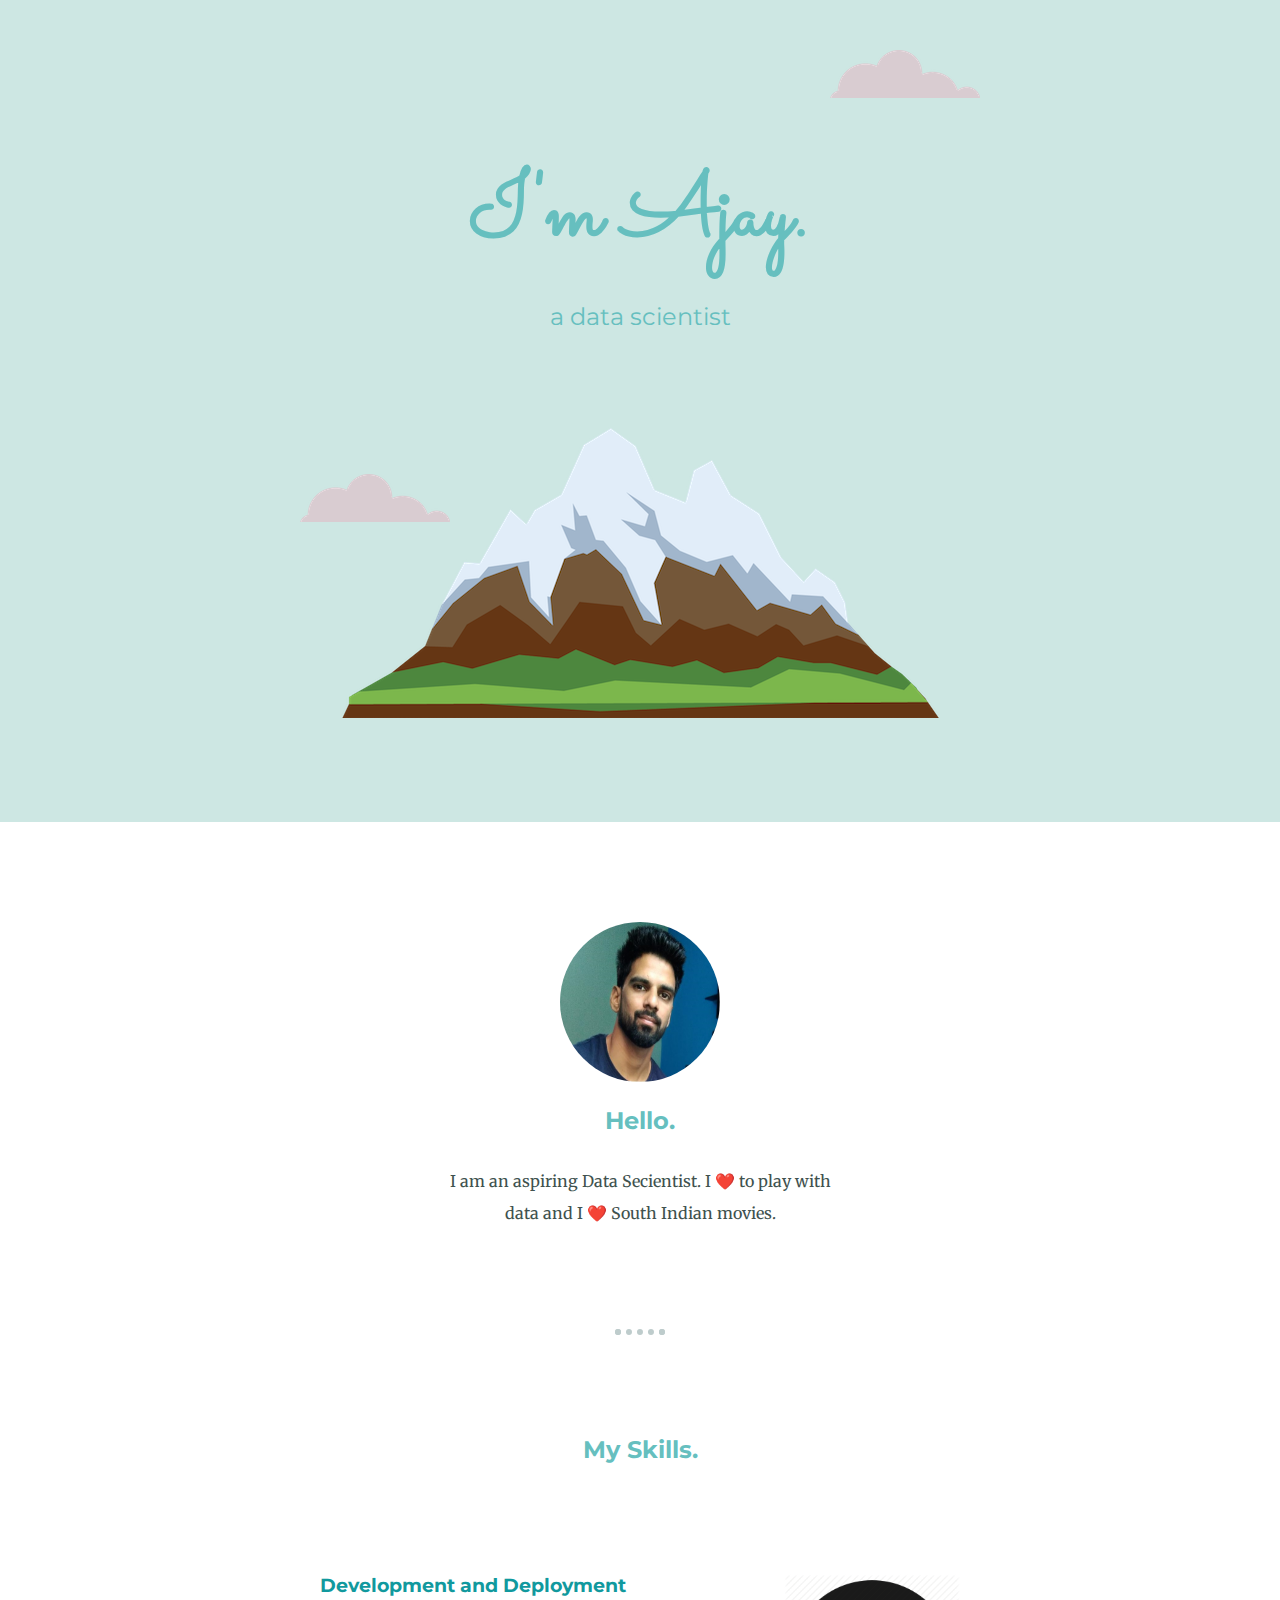
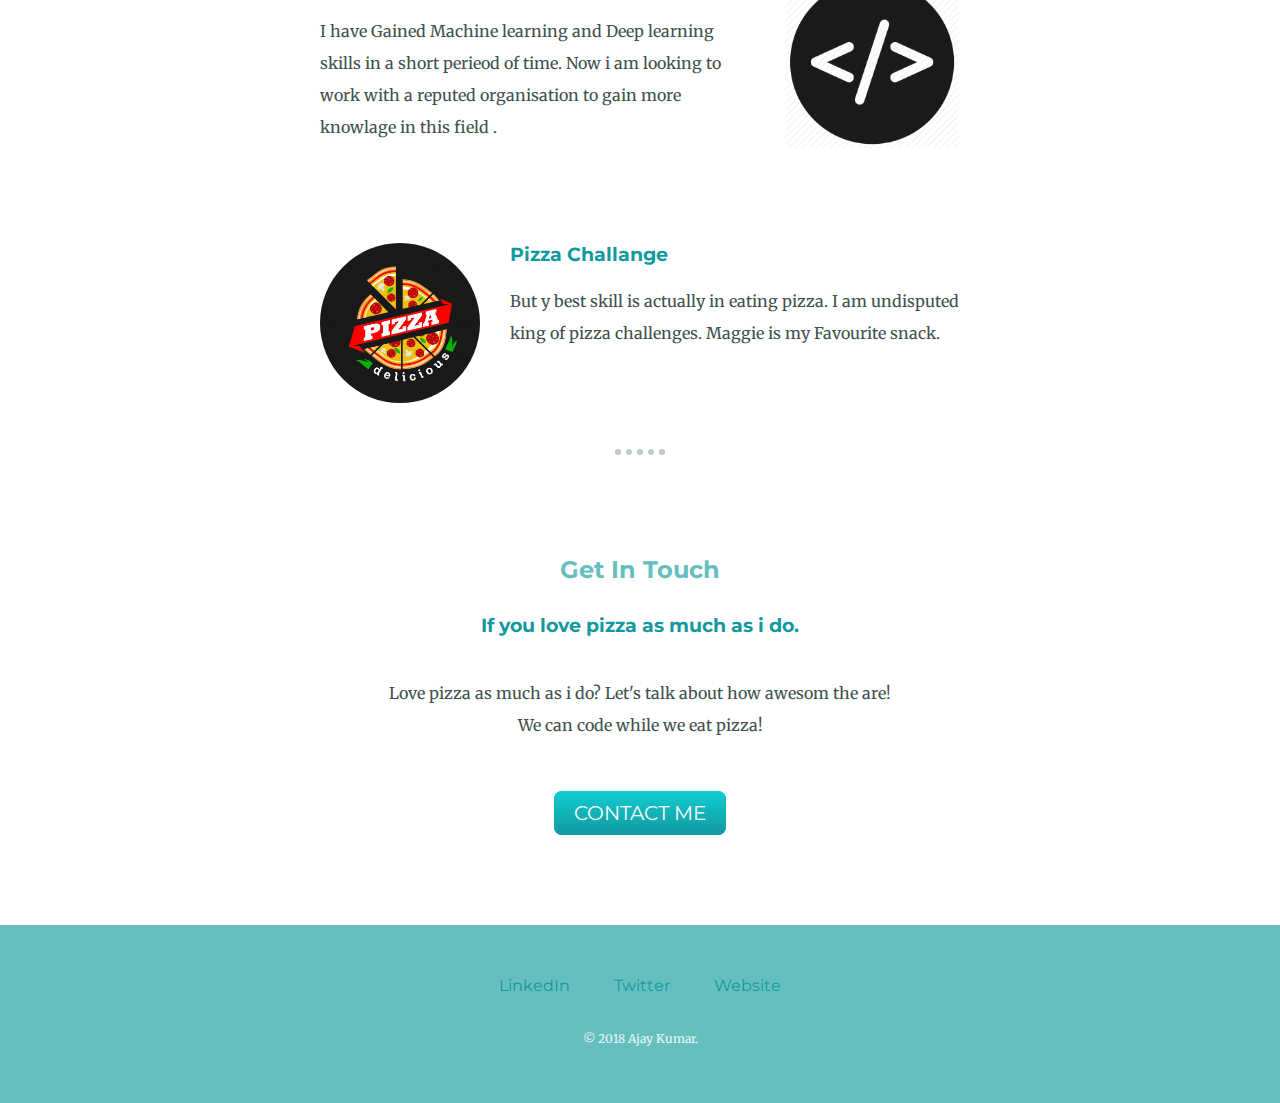
<file: index.html>
<!DOCTYPE html>
<html lang="en">

<head>
    <meta charset="UTF-8">
    <meta http-equiv="X-UA-Compatible" content="IE=edge">
    <meta name="viewport" content="width=device-width, initial-scale=1.0">
    <title>Ajay Kumar</title>
    <link rel="stylesheet" href="css/style.css">
    <link rel="icon" href="favicon.ico">
    <link rel="preconnect" href="https://fonts.gstatic.com">
    <link href="https://fonts.googleapis.com/css2?family=Merriweather&family=Montserrat&family=Sacramento&display=swap" rel="stylesheet">
</head>

<body>
    <div class="top">
        <img class="top-cloud" src="images/cloud.png" alt="cloud_img">
        <h1>I'm Ajay.</h1>
        <h2 id="normal">a data scientist</h2>
        <img class="bottom-cloud" src="images/cloud.png" alt="cloud_img">
        <img src="images/mountain.png" alt="mountain-img">
    </div>
    <div class="middle-container">
        <div class="profile">
            <img id="ajju-img" src="images/pp.jpg" alt="Ajay kumar">
            <h2>Hello.</h2>
            <p class="intro">I am an aspiring Data Secientist. I ❤️ to play with data and I ❤️ South Indian movies.</p>
        </div>
        <hr>
        <div class="skills">
            <h2>My Skills.</h2>
            <div class="skill-row">
                <img class="code-img" src="images/code.webp" alt="">
                <h3>Development and Deployment</h3>
                <p>I have Gained Machine learning and Deep learning skills in a short perieod of time. Now i am looking to work with a reputed organisation to gain more knowlage in this field .</p>
            </div>
            <div class="skill-row">
                <img id="pizza" src="images/pizza.jpg" alt="">
                <h3>Pizza Challange</h3>
                <p>But y best skill is actually in eating pizza. I am undisputed king of pizza challenges. Maggie is my Favourite snack. </p>
            </div>
        </div>
        <hr>
        <div class="contact-me">
            <h2>Get In Touch</h2>
            <h3>If you love pizza as much as i do.</h3>
            <p class="pizza-des">Love pizza as much as i do? Let's talk about how awesom the are! We can code while we eat pizza!</p>
            <a class="btn" href="mailto:ajjugotit@gmail.com">CONTACT ME</a>
        </div>
    </div>


    <div class="bottom-container">
        <a class="footer-link" href="https://www.linkedin.com/in/ajay-kumar-a703141b1">LinkedIn</a>
        <a class="footer-link" href="https://twitter.com/">Twitter</a>
        <a class="footer-link" href="https://www.appbrewery.co/">Website</a>
        <p class="copyrite">© 2018 Ajay Kumar.</p>
    </div>

</body>

</html>
</file>
<file: css/style.css>
body {
    color: #40514E;
    margin: 0;
    text-align: center;
    font-family: 'Merriweather', serif;
}

h1 {
    color: #66BFBF;
    font-size: 5.625rem;
    margin: 50px auto 0px;
    font-family: "Sacramento", cursive;
}

h2 {
    padding-bottom: 10px;
    color: #66BFBF;
    font-family: 'Montserrat', sans-serif;
}

h3 {
    color: #11999E;
    font-family: 'Montserrat', sans-serif;
}

.top {
    padding: 100px;
    position: relative;
    background-color: #cde7e3;
    margin-bottom: 10px;
}

.top-cloud {
    position: absolute;
    right: 300px;
    top: 50px;
}

.bottom-cloud {
    position: absolute;
    left: 300px;
    bottom: 300px;
}

#ajju-img,
#pizza {
    border-radius: 100%;
    width: 10rem;
    height: 10rem;
}

#pizza {
    float: left;
    margin-right: 30px;
}

.code-img {
    width: 11rem;
    height: 11rem;
    float: right;
    margin-left: 30px;
}

#normal {
    font-weight: normal;
}

.skill-row {
    width: 50%;
    margin: 100px auto 100px auto;
    text-align: left;
}

p {
    line-height: 2;
}

.middle-container {
    margin: 100px 0px;
}

.intro {
    width: 30%;
    margin: auto;
}

.pizza-des {
    width: 40%;
    margin: 40px auto 60px;
}

hr {
    border: dotted #becccc 6px;
    border-bottom: none;
    width: 3%;
    margin: 100px auto;
}

.btn {
    background: #11cdd4;
    background-image: -webkit-linear-gradient(top, #11cdd4, #11999e);
    background-image: -moz-linear-gradient(top, #11cdd4, #11999e);
    background-image: -ms-linear-gradient(top, #11cdd4, #11999e);
    background-image: -o-linear-gradient(top, #11cdd4, #11999e);
    background-image: linear-gradient(to bottom, #11cdd4, #11999e);
    -webkit-border-radius: 8;
    -moz-border-radius: 8;
    border-radius: 8px;
    font-family: 'Montserrat', sans-serif;
    color: #ffffff;
    font-size: 20px;
    padding: 10px 20px 10px 20px;
    text-decoration: none;
}

.btn:hover {
    background: #30e3cb;
    background-image: -webkit-linear-gradient(top, #30e3cb, #2bc4ad);
    background-image: -moz-linear-gradient(top, #30e3cb, #2bc4ad);
    background-image: -ms-linear-gradient(top, #30e3cb, #2bc4ad);
    background-image: -o-linear-gradient(top, #30e3cb, #2bc4ad);
    background-image: linear-gradient(to bottom, #30e3cb, #2bc4ad);
    text-decoration: none;
}

.bottom-container {
    background-color: #66bfbf;
    padding: 50px 0px 20px;
}

a {
    color: #11999e;
    font-family: 'Montserrat', sans-serif;
    margin: 10px 20px;
    text-decoration: none;
}

a:hover {
    color: #eaf6f6;
}

.copyrite {
    color: #eaf6f6;
    font-size: 0.75rem;
    padding: 20px 0;
}
</file>
